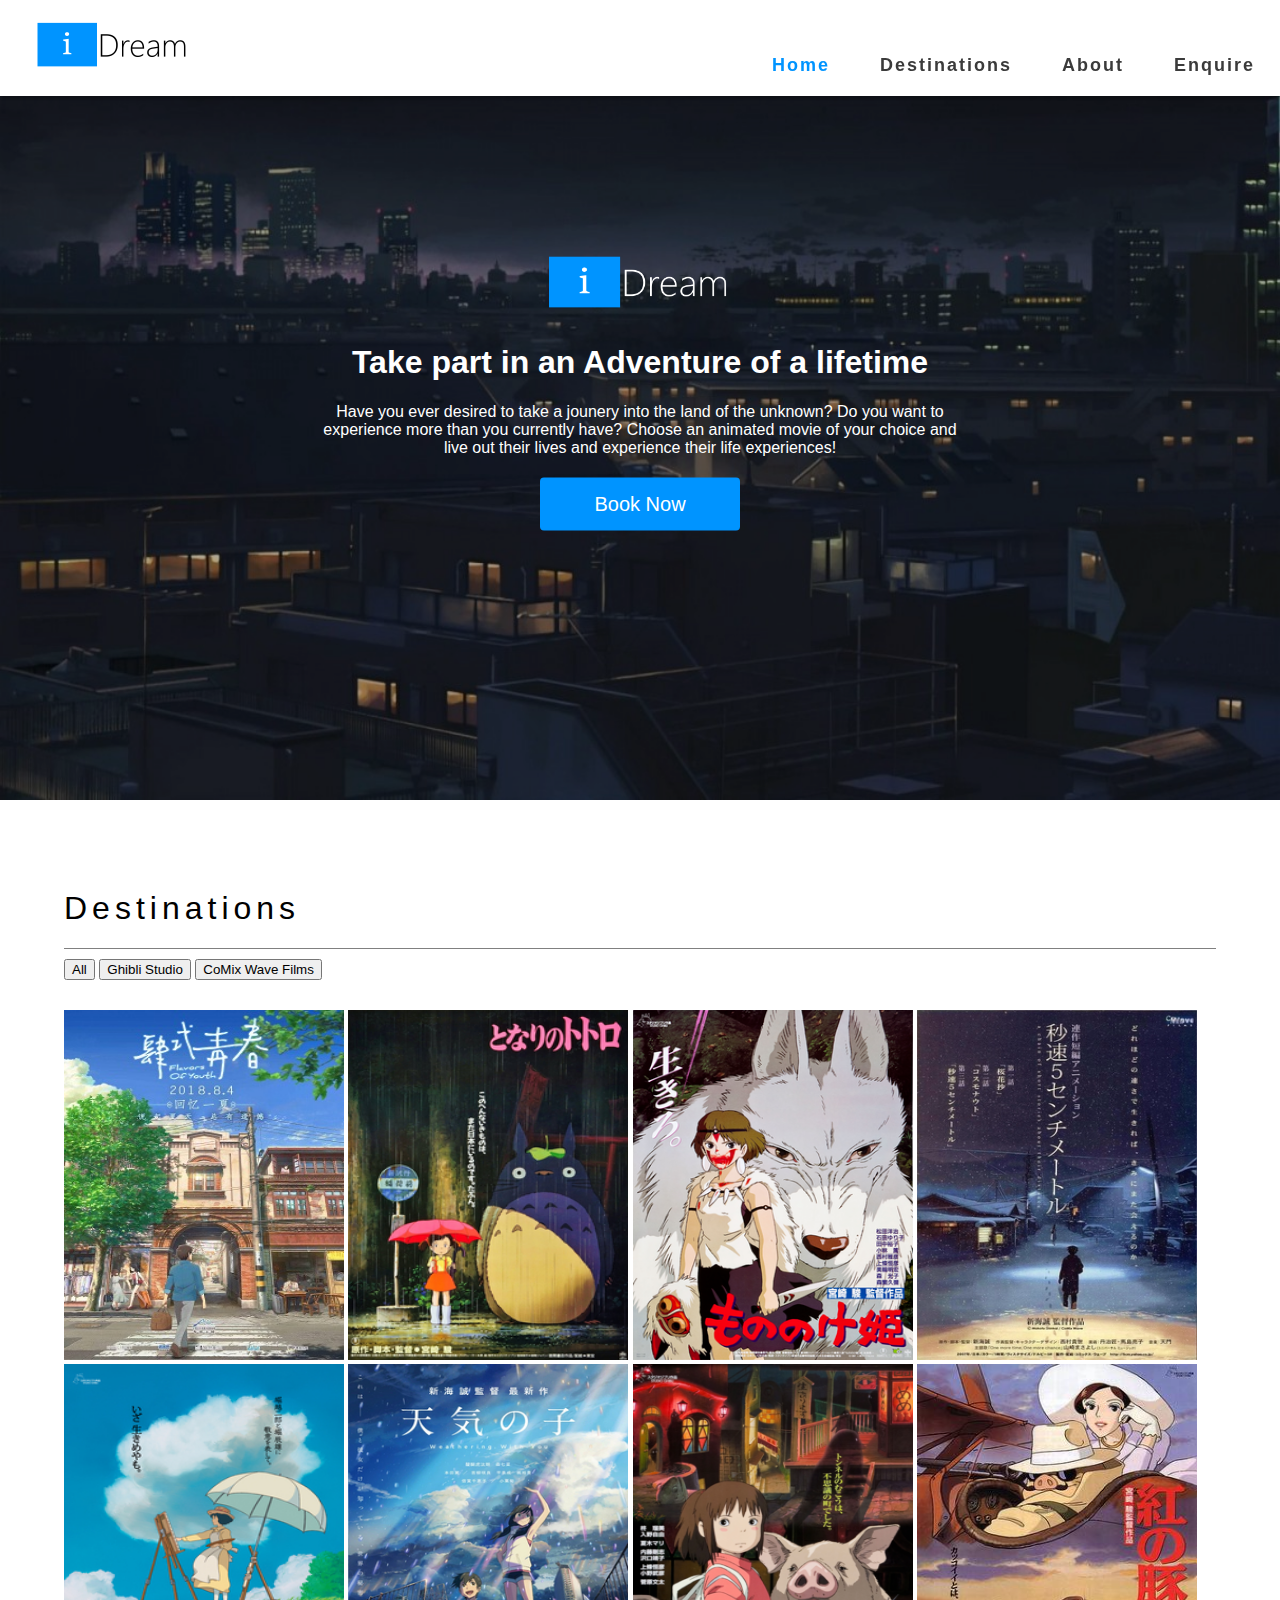
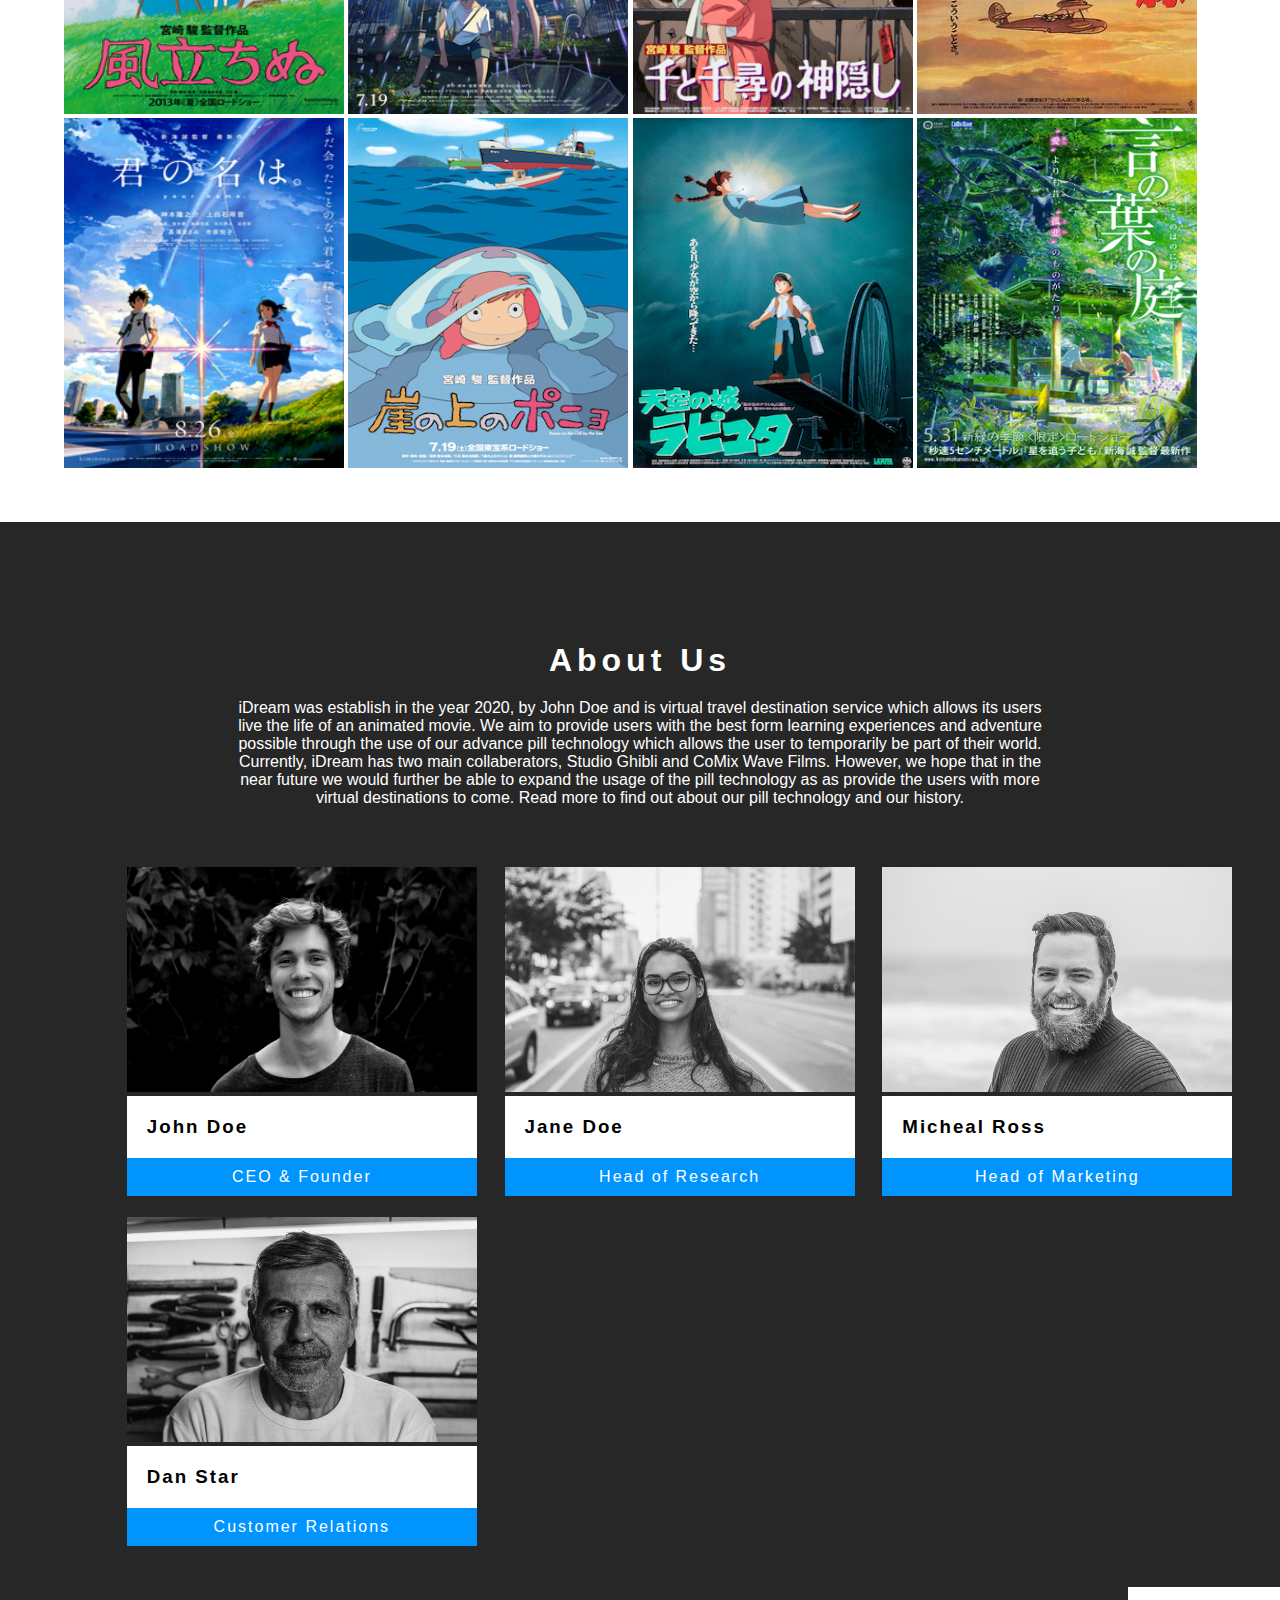
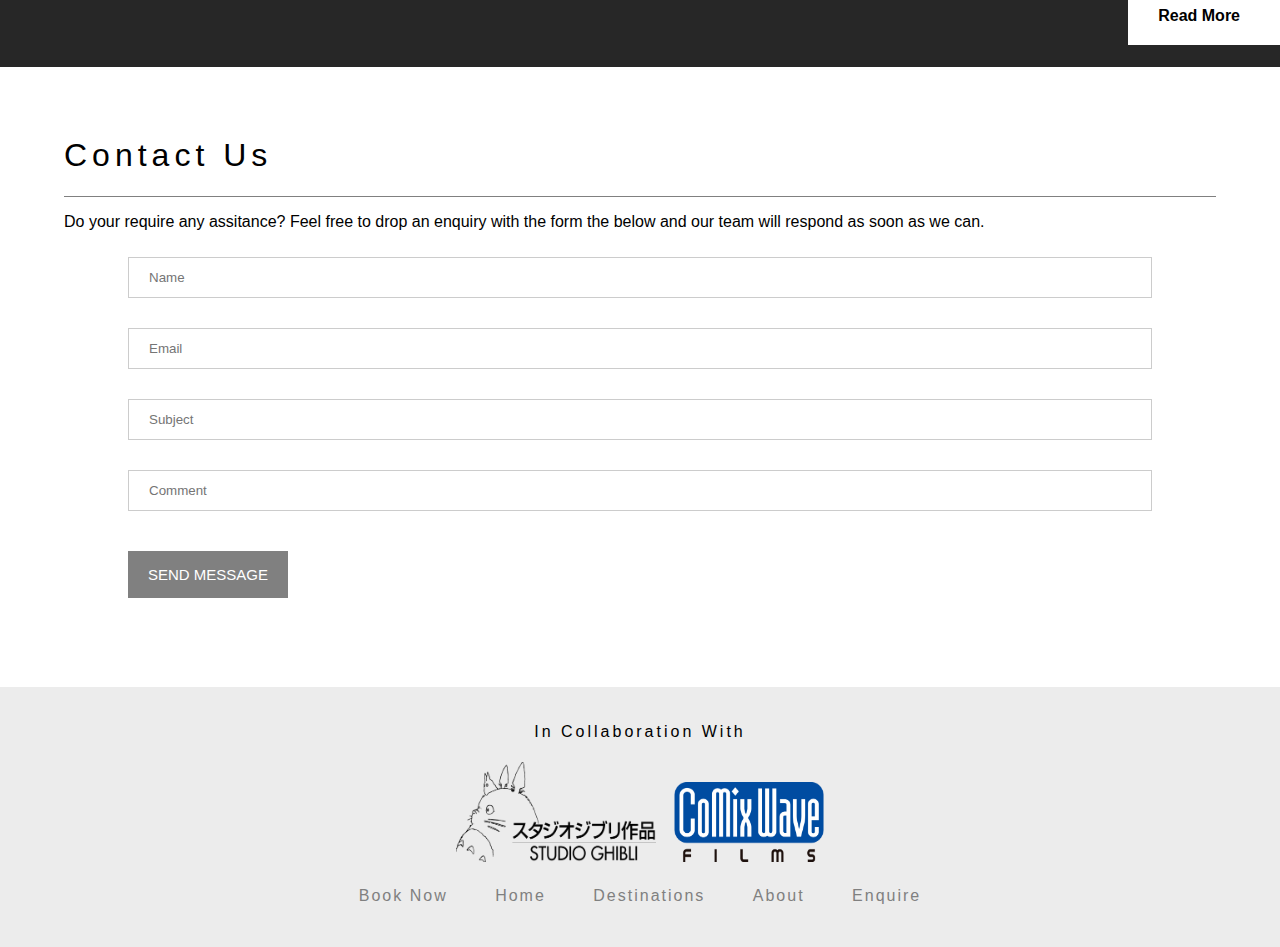
<file: index.html>
<!doctype html>
<!--Bryan Mayson 29259436-->
<html lang = "en">
    <!--Web Template based on https://www.w3schools.com/w3css/tryw3css_templates_architect.htm-->
    <head>
        <meta charset="UTF-8" />
        <title>iDream: Travel to Animated Worlds</title>
        <link href="layout.css" rel="stylesheet" />
        <script src="https://code.jquery.com/jquery-3.5.1.min.js"></script>
    </head>
    
    <body>
        <!-- Flat Menu Navigation-->
        <div class="navigation">
            <p class="logo"><img src="logo.png" alt="Company Logo"/></p>
            <a href="#enquire" title="Enquire" class="links">Enquire</a>
            <a href="#about" title="About" class="links">About</a>
            <a href="#destination" title="Destinations" class="links">Destinations</a>
            <a href="#home" title="Home" class="links">Home</a>
        </div>
        
        <!--Home Section of the Site-->
        <!--Tutorial Used: https://www.w3schools.com/howto/howto_css_image_text.asp-->
        <section id="home">
        <div class="section1">

            <!-- Tutorial Used: https://www.taniarascia.com/crossfade-between-two-images-with-css-animations/-->

            <!--Image obtained from-->
            <!--https://pxhere.com/en/photo/1606043-->
            <img src="background.jpg" class="bottom" alt="background_image1"/>

            <!--Image obtained from-->
            <!--https://pxhere.com/en/photo/1606042-->
            <img src="background2.jpg" class="top" alt="background_image2"/>

            <div class="section1_text">
               <img src="logo2.png" alt="center_logo"/>
               <h1>Take part in an Adventure of a lifetime</h1>
               <p>Have you ever desired to take a jounery into the land of the unknown? Do you want to experience more than you currently have?
                  Choose an animated movie of your choice and live out their lives and experience their life experiences!
               </p>
               <p><button title="Book Now"><span>Book Now</span></button></p>
            </div>
        </div>
        </section>
        
        <!--Destinations Available by the service-->
        <section id="destination">
        <div class="section2">

            <!-- Desintations-->
            <div class="headers">
                <h1>Destinations</h1>
            </div>

            <!-- Filtering Menu-->
            <!-- JS Function Calling based from https://www.w3schools.com/jsref/event_onclick.asp-->
            <div class="filter_options">
                <button onclick="filterall()">All</button>
                <button onclick="filter1()">Ghibli Studio</button>
                <button onclick="filter2()">CoMix Wave Films</button>
            </div>

            <!-- Items containing available destinations -->
            <div class="options">
                <div class="poster2">
                    <!--Image obtained from-->
                    <!--https://en.wikipedia.org/wiki/Flavors_of_Youth#/media/File:Flavors_of_Youth_poster.jpeg-->
                    <p>Flavors of Youth</p>
                    <img src="poster8.jpeg" alt="Flavors of Youth"  class="poster_img"/>
                </div>
                <div class="poster1">
                    <!--Image obtained from-->
                    <!--https://en.wikipedia.org/wiki/My_Neighbor_Totoro#/media/File:My_Neighbor_Totoro_-_Tonari_no_Totoro_(Movie_Poster).jpg-->
                    <p>My Neighbour Totoro</p>
                    <img src="poster1.jpg" alt="My Neighbour Totoro"  class="poster_img"/>
                </div>
                <div class="poster1">
                    <!--Image obtained from-->
                    <!--https://en.wikipedia.org/wiki/Princess_Mononoke#/media/File:Princess_Mononoke_Japanese_poster.png-->
                    <p>Princess Mononoke</p>
                    <img src="poster3.png" alt="Princess Mononoke"  class="poster_img"/>
                </div>
                <div class="poster2">
                    <!--Image obtained from-->
                    <!--https://en.wikipedia.org/wiki/5_Centimeters_per_Second#/media/File:5_Centimeters_Per_Second_poster.jpg-->
                    <p>5 Centimeters Per Second</p>
                    <img src="poster11.jpg" alt="5 Centimeters Per Second"  class="poster_img"/>
                </div>
                <div class="poster1">
                    <!--Image obtained from-->
                    <!--https://en.wikipedia.org/wiki/The_Wind_Rises#/media/File:Kaze_Tachinu_poster.jpg-->
                    <p>The Wind Rises</p>
                    <img src="poster6.jpg" alt="The Wind Rises"  class="poster_img"/>  
                </div>
                <div class="poster2">
                    <!--Image obtained from-->
                    <!--https://en.wikipedia.org/wiki/Weathering_with_You#/media/File:Weathering_with_You_Poster.jpg-->
                    <p>Weathering With You</p>
                    <img src="poster7.jpg" alt="Weathering With You"  class="poster_img"/>
                </div>
                <div class="poster1">
                    <!--Image obtained from-->
                    <!--https://en.wikipedia.org/wiki/Spirited_Away#/media/File:Spirited_Away_Japanese_poster.png-->
                    <p>Spirited Away</p>
                    <img src="poster4.png" alt="Spirited Away"  class="poster_img"/>
                </div>
                <div class="poster1">
                    <!--Image obtained from-->
                    <!--https://en.wikipedia.org/wiki/Porco_Rosso#/media/File:Porco_Rosso_(Movie_Poster).jpg-->
                    <p>Porco Rosso</p>
                    <img src="poster2.jpg" alt="Porco Rosso"  class="poster_img"/>
                </div>
                <div class="poster2">
                    <!--Image obtained from-->
                    <!--https://en.wikipedia.org/wiki/Your_Name#/media/File:Your_Name_poster.png-->
                    <p>Your Name</p>
                    <img src="poster9.png" alt="Your Name"  class="poster_img"/>
                </div>
                <div class="poster1">
                    <!--Image obtained from-->
                    <!--https://en.wikipedia.org/wiki/Ponyo#/media/File:Ponyo_(2008).png-->
                    <p>Ponyo</p>
                    <img src="poster5.png" alt="Ponyo"  class="poster_img"/>
                </div>
                <div class="poster1">
                    <!--Image obtained from-->
                    <!--https://en.wikipedia.org/wiki/Castle_in_the_Sky#/media/File:Castle_in_the_Sky_(1986).png-->
                    <p>Castle in the Sky</p>
                    <img src="poster12.png" alt="Castle in the Sky"  class="poster_img"/>
                </div>
                <div class="poster2">
                    <!--https://en.wikipedia.org/wiki/The_Garden_of_Words#/media/File:Garden_of_Words_poster.png-->
                    <p>The Garden of Words</p>
                    <img src="poster10.png" alt=">The Garden of Words"  class="poster_img"/>
                </div>
            </div>

        </div>
        </section>

        <!--About us Section-->
        <section id="about">
        <div class="section3">
            <h1>About Us</h1>
            <p>
                iDream was establish in the year 2020, by John Doe and is virtual travel destination service which allows its users live the life of an animated movie.
                We aim to provide users with the best form learning experiences and adventure possible through the use of our advance pill technology which allows the user to temporarily be part of their world.
                Currently, iDream has two main collaberators, Studio Ghibli and CoMix Wave Films. However, we hope that in the near future we would further be able to expand the usage of the pill technology as
                as provide the users with more virtual destinations to come. Read more to find out about our pill technology and our history.
            </p>
            
            <!--Employee Profiles-->
            <div class="row_profile">
                <div class="profile">
                    <!--Image obtained from-->
                    <!--https://www.pexels.com/photo/man-young-happy-smiling-91227/-->
                    <img src="profile1.jpg" alt="John"/>
                    <h3>John Doe</h3>
                    <p>CEO & Founder</p>
                </div>
                <div class="profile">
                    <!--Image obtained from-->
                    <!--https://www.pexels.com/photo/woman-wearing-black-eyeglasses-1239291/-->
                    <img src="profile2.jpeg" alt="Jane"/>
                    <h3>Jane Doe</h3>
                    <p>Head of Research</p>
                </div>
                <div class="profile">
                    <!--Image Obtained from-->
                    <!--https://www.pexels.com/photo/man-wearing-black-zip-up-jacket-near-beach-smiling-at-the-photo-736716/-->
                    <img src="profile3.jpg" alt="Mike"/>
                    <h3>Micheal Ross</h3>
                    <p>Head of Marketing</p>
                </div>
                <div class="profile">
                    <!--Image obtained from-->
                    <!--https://www.pexels.com/photo/portrait-photo-of-man-in-white-crew-neck-t-shirt-with-assorted-hand-tools-in-background-1139743/-->
                    <img src="profile4.jpeg" alt="Dan"/>
                    <h3>Dan Star</h3>
                    <p>Customer Relations</p>
                </div>
            </div>
            <div class="readmore">
                <a href="" title="Read More">Read More</a>
            </div>
        </div>
        </section> 

        <!--Enquiry Section-->
        <section id="enquire">
        <div class="section4">
            
            <div class="headers">
                <h1>Contact Us</h1>
            </div>

            <p>Do your require any assitance? Feel free to drop an enquiry with the form the below and our team will respond as soon as we can.</p>
            <form action="/action_page.php" target="_blank">
            <input class="input_bar" type="text" placeholder="Name" required name="Name">
            <input class="input_bar" type="text" placeholder="Email" required name="Email">
            <input class="input_bar" type="text" placeholder="Subject" required name="Subject">
            <input class="input_bar" type="text" placeholder="Comment" required name="Comment">
            <button class="submit_button" type="submit">
                 SEND MESSAGE
            </button>
            </form>
        </div>

        <!--Footer: Collaberations and Partners-->
        <div class="section5">
            <p>In Collaboration With</p>
            <p>
                <!--Image obtained from-->
                <!--https://en.wikipedia.org/wiki/Studio_Ghibli#/media/File:Studio_Ghibli_logo.svg-->
                <a href="http://www.ghibli.jp/" title="Studio Ghilbi"><img class="ghibli" src="ghibli.png" alt="Studio Ghibli Logo"/></a>

                <!--Image obtained from-->
                <!--https://en.wikipedia.org/wiki/CoMix_Wave_Films#/media/File:CoMix_Wave_Films_logo.svg-->
                <a href="https://www.cwfilms.jp/en/" title="CoMix Wave Films"><img class="comix" src="comix.png" alt="CoMix Films Logo"/></a>
            </p>
            <!--Bottom Navigation Menu-->
            <div class="bottomnav">
                <a href="#book" title="Book Now">Book Now</a>
                <a href="#home" title="Home">Home</a>
                <a href="#destinations" title="Destinations">Destinations</a>
                <a href="#about" title="About">About</a>
                <a href="#enquire" title="Enquire">Enquire</a>
            </div>
        </div>
        </section>

        <script src="script.js"></script>


        
    </body>

</html>
</file>
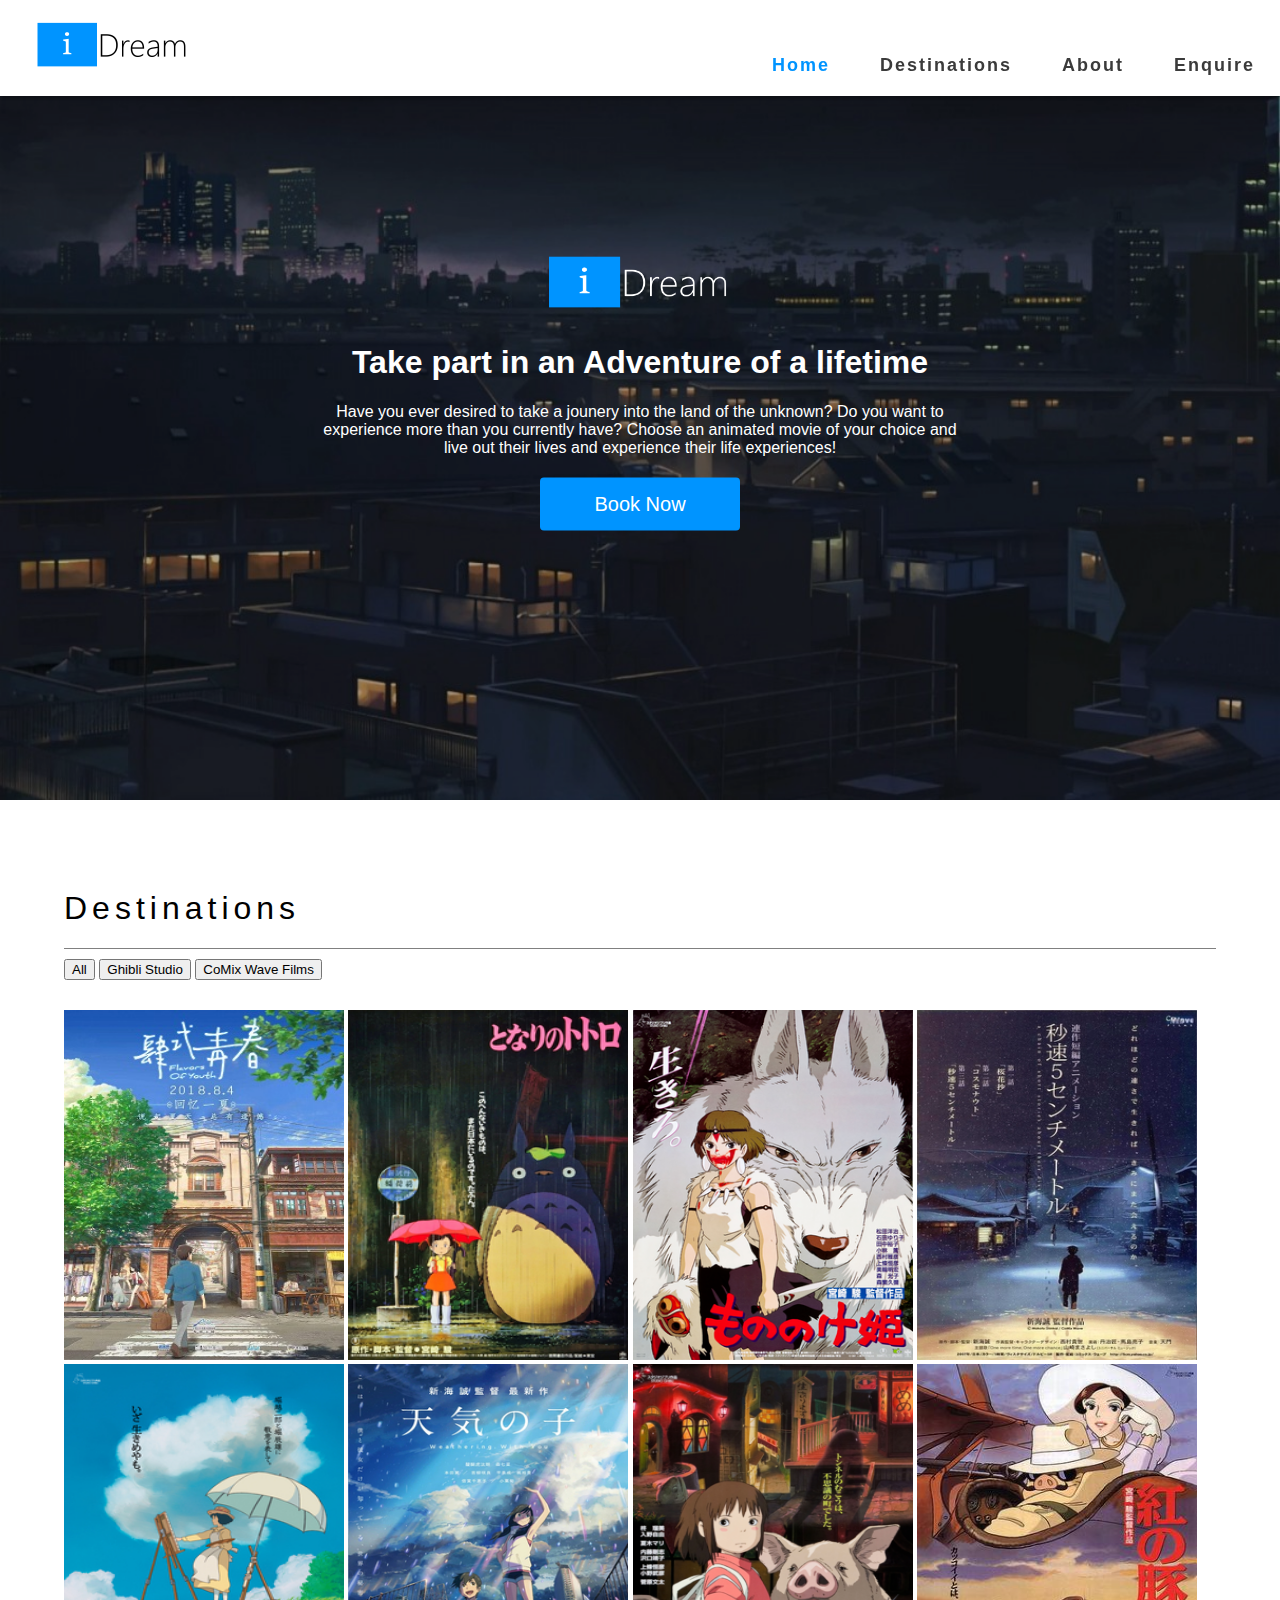
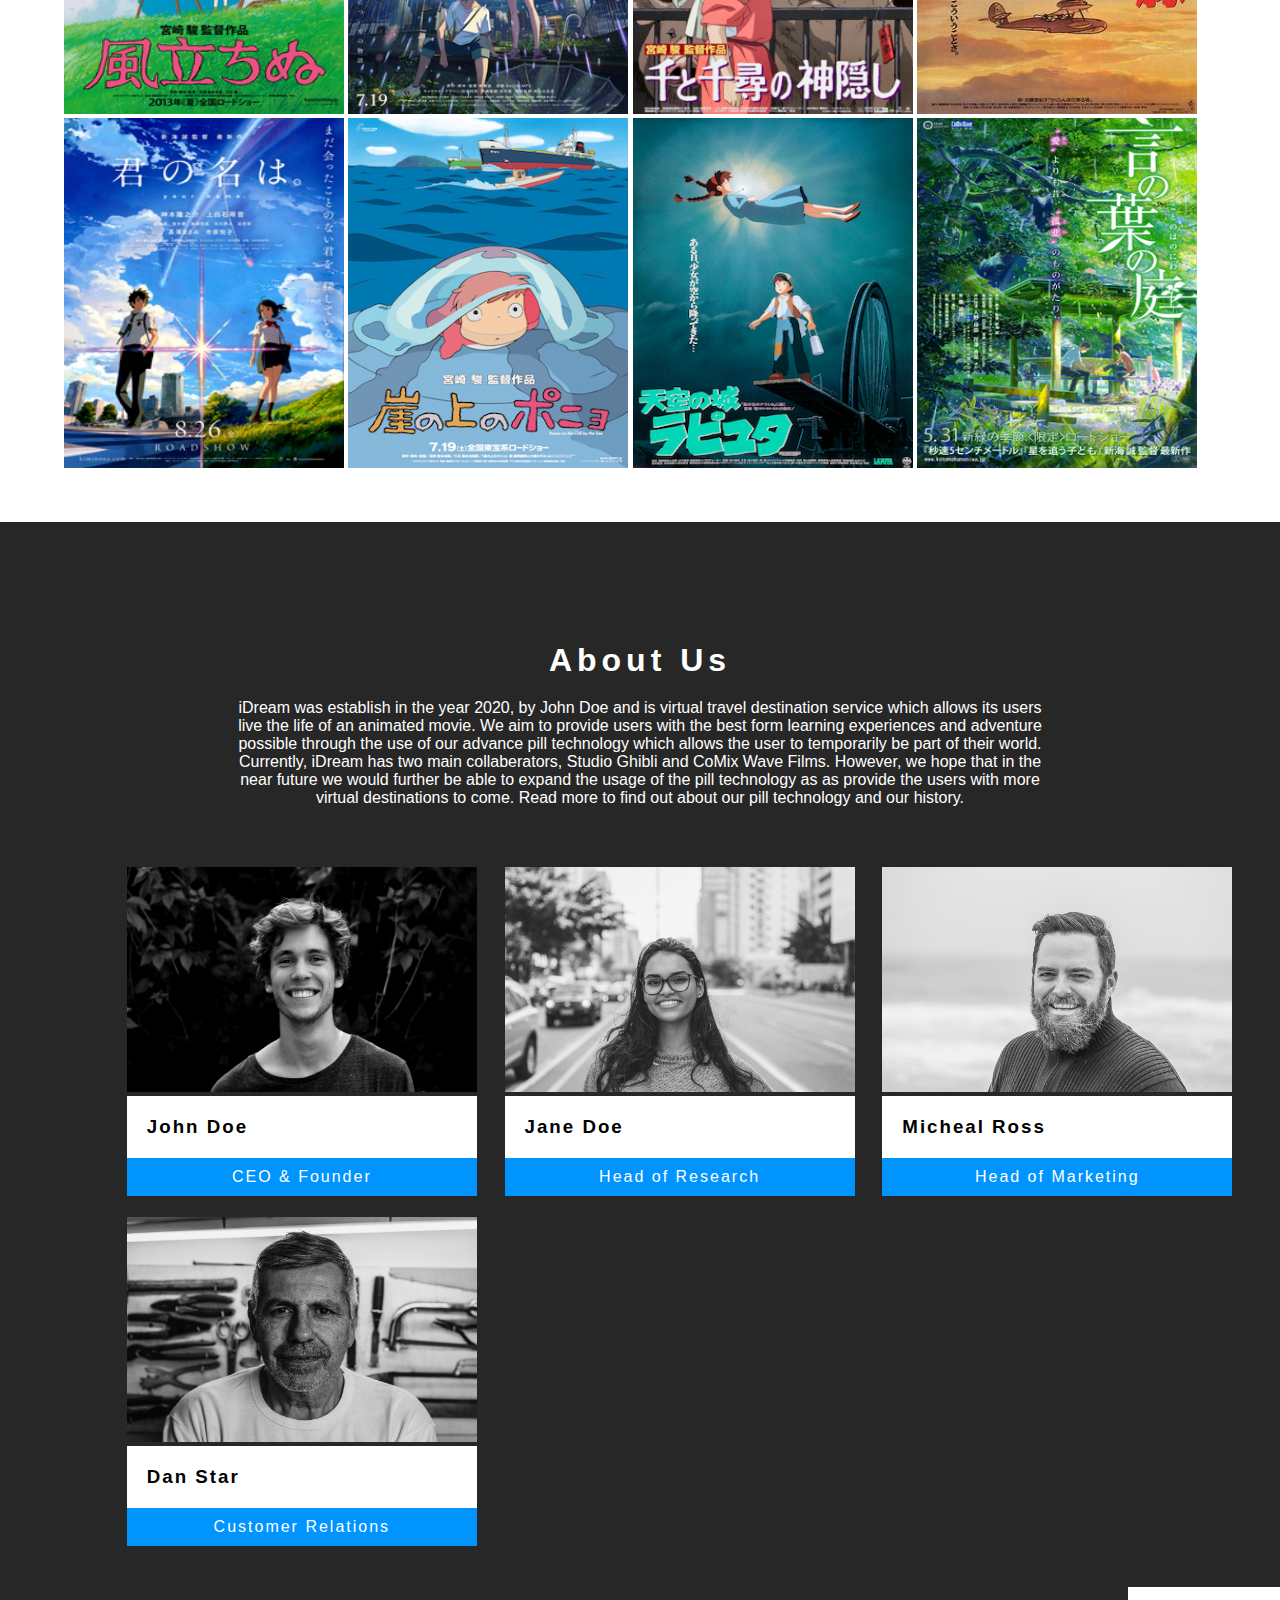
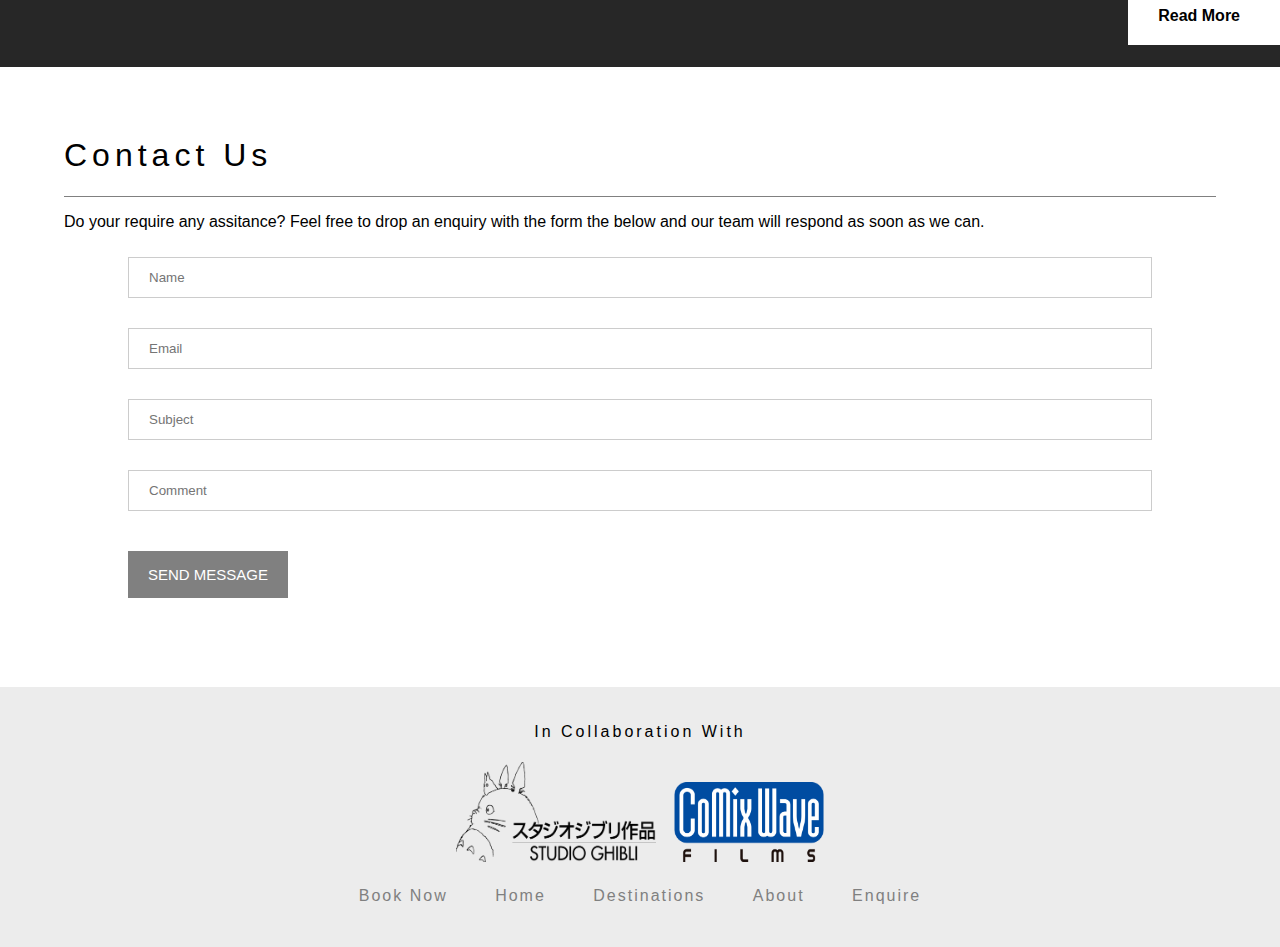
<file: site.html>
<!doctype html>
<!--Bryan Mayson 29259436-->
<html lang = "en">
    <!--Web Template based on https://www.w3schools.com/w3css/tryw3css_templates_architect.htm-->
    <head>
        <meta charset="UTF-8" />
        <title>iDream: Travel to Animated Worlds</title>
        <link href="layout.css" rel="stylesheet" />
        <script src="https://code.jquery.com/jquery-3.5.1.min.js"></script>
    </head>
    
    <body>
        <!-- Flat Menu Navigation-->
        <div class="navigation">
            <p class="logo"><img src="logo.png" alt="Company Logo"/></p>
            <a href="#enquire" title="Enquire" class="links">Enquire</a>
            <a href="#about" title="About" class="links">About</a>
            <a href="#destination" title="Destinations" class="links">Destinations</a>
            <a href="#home" title="Home" class="links">Home</a>
        </div>
        
        <!--Home Section of the Site-->
        <!--Tutorial Used: https://www.w3schools.com/howto/howto_css_image_text.asp-->
        <section id="home">
        <div class="section1">

            <!-- Tutorial Used: https://www.taniarascia.com/crossfade-between-two-images-with-css-animations/-->

            <!--Image obtained from-->
            <!--https://pxhere.com/en/photo/1606043-->
            <img src="background.jpg" class="bottom" alt="background_image1"/>

            <!--Image obtained from-->
            <!--https://pxhere.com/en/photo/1606042-->
            <img src="background2.jpg" class="top" alt="background_image2"/>

            <div class="section1_text">
               <img src="logo2.png" alt="center_logo"/>
               <h1>Take part in an Adventure of a lifetime</h1>
               <p>Have you ever desired to take a jounery into the land of the unknown? Do you want to experience more than you currently have?
                  Choose an animated movie of your choice and live out their lives and experience their life experiences!
               </p>
               <p><button title="Book Now"><span>Book Now</span></button></p>
            </div>
        </div>
        </section>
        
        <!--Destinations Available by the service-->
        <section id="destination">
        <div class="section2">

            <!-- Desintations-->
            <div class="headers">
                <h1>Destinations</h1>
            </div>

            <!-- Filtering Menu-->
            <!-- JS Function Calling based from https://www.w3schools.com/jsref/event_onclick.asp-->
            <div class="filter_options">
                <button onclick="filterall()">All</button>
                <button onclick="filter1()">Ghibli Studio</button>
                <button onclick="filter2()">CoMix Wave Films</button>
            </div>

            <!-- Items containing available destinations -->
            <div class="options">
                <div class="poster2">
                    <!--Image obtained from-->
                    <!--https://en.wikipedia.org/wiki/Flavors_of_Youth#/media/File:Flavors_of_Youth_poster.jpeg-->
                    <p>Flavors of Youth</p>
                    <img src="poster8.jpeg" alt="Flavors of Youth"  class="poster_img"/>
                </div>
                <div class="poster1">
                    <!--Image obtained from-->
                    <!--https://en.wikipedia.org/wiki/My_Neighbor_Totoro#/media/File:My_Neighbor_Totoro_-_Tonari_no_Totoro_(Movie_Poster).jpg-->
                    <p>My Neighbour Totoro</p>
                    <img src="poster1.jpg" alt="My Neighbour Totoro"  class="poster_img"/>
                </div>
                <div class="poster1">
                    <!--Image obtained from-->
                    <!--https://en.wikipedia.org/wiki/Princess_Mononoke#/media/File:Princess_Mononoke_Japanese_poster.png-->
                    <p>Princess Mononoke</p>
                    <img src="poster3.png" alt="Princess Mononoke"  class="poster_img"/>
                </div>
                <div class="poster2">
                    <!--Image obtained from-->
                    <!--https://en.wikipedia.org/wiki/5_Centimeters_per_Second#/media/File:5_Centimeters_Per_Second_poster.jpg-->
                    <p>5 Centimeters Per Second</p>
                    <img src="poster11.jpg" alt="5 Centimeters Per Second"  class="poster_img"/>
                </div>
                <div class="poster1">
                    <!--Image obtained from-->
                    <!--https://en.wikipedia.org/wiki/The_Wind_Rises#/media/File:Kaze_Tachinu_poster.jpg-->
                    <p>The Wind Rises</p>
                    <img src="poster6.jpg" alt="The Wind Rises"  class="poster_img"/>  
                </div>
                <div class="poster2">
                    <!--Image obtained from-->
                    <!--https://en.wikipedia.org/wiki/Weathering_with_You#/media/File:Weathering_with_You_Poster.jpg-->
                    <p>Weathering With You</p>
                    <img src="poster7.jpg" alt="Weathering With You"  class="poster_img"/>
                </div>
                <div class="poster1">
                    <!--Image obtained from-->
                    <!--https://en.wikipedia.org/wiki/Spirited_Away#/media/File:Spirited_Away_Japanese_poster.png-->
                    <p>Spirited Away</p>
                    <img src="poster4.png" alt="Spirited Away"  class="poster_img"/>
                </div>
                <div class="poster1">
                    <!--Image obtained from-->
                    <!--https://en.wikipedia.org/wiki/Porco_Rosso#/media/File:Porco_Rosso_(Movie_Poster).jpg-->
                    <p>Porco Rosso</p>
                    <img src="poster2.jpg" alt="Porco Rosso"  class="poster_img"/>
                </div>
                <div class="poster2">
                    <!--Image obtained from-->
                    <!--https://en.wikipedia.org/wiki/Your_Name#/media/File:Your_Name_poster.png-->
                    <p>Your Name</p>
                    <img src="poster9.png" alt="Your Name"  class="poster_img"/>
                </div>
                <div class="poster1">
                    <!--Image obtained from-->
                    <!--https://en.wikipedia.org/wiki/Ponyo#/media/File:Ponyo_(2008).png-->
                    <p>Ponyo</p>
                    <img src="poster5.png" alt="Ponyo"  class="poster_img"/>
                </div>
                <div class="poster1">
                    <!--Image obtained from-->
                    <!--https://en.wikipedia.org/wiki/Castle_in_the_Sky#/media/File:Castle_in_the_Sky_(1986).png-->
                    <p>Castle in the Sky</p>
                    <img src="poster12.png" alt="Castle in the Sky"  class="poster_img"/>
                </div>
                <div class="poster2">
                    <!--https://en.wikipedia.org/wiki/The_Garden_of_Words#/media/File:Garden_of_Words_poster.png-->
                    <p>The Garden of Words</p>
                    <img src="poster10.png" alt=">The Garden of Words"  class="poster_img"/>
                </div>
            </div>

        </div>
        </section>

        <!--About us Section-->
        <section id="about">
        <div class="section3">
            <h1>About Us</h1>
            <p>
                iDream was establish in the year 2020, by John Doe and is virtual travel destination service which allows its users live the life of an animated movie.
                We aim to provide users with the best form learning experiences and adventure possible through the use of our advance pill technology which allows the user to temporarily be part of their world.
                Currently, iDream has two main collaberators, Studio Ghibli and CoMix Wave Films. However, we hope that in the near future we would further be able to expand the usage of the pill technology as
                as provide the users with more virtual destinations to come. Read more to find out about our pill technology and our history.
            </p>
            
            <!--Employee Profiles-->
            <div class="row_profile">
                <div class="profile">
                    <!--Image obtained from-->
                    <!--https://www.pexels.com/photo/man-young-happy-smiling-91227/-->
                    <img src="profile1.jpg" alt="John"/>
                    <h3>John Doe</h3>
                    <p>CEO & Founder</p>
                </div>
                <div class="profile">
                    <!--Image obtained from-->
                    <!--https://www.pexels.com/photo/woman-wearing-black-eyeglasses-1239291/-->
                    <img src="profile2.jpeg" alt="Jane"/>
                    <h3>Jane Doe</h3>
                    <p>Head of Research</p>
                </div>
                <div class="profile">
                    <!--Image Obtained from-->
                    <!--https://www.pexels.com/photo/man-wearing-black-zip-up-jacket-near-beach-smiling-at-the-photo-736716/-->
                    <img src="profile3.jpg" alt="Mike"/>
                    <h3>Micheal Ross</h3>
                    <p>Head of Marketing</p>
                </div>
                <div class="profile">
                    <!--Image obtained from-->
                    <!--https://www.pexels.com/photo/portrait-photo-of-man-in-white-crew-neck-t-shirt-with-assorted-hand-tools-in-background-1139743/-->
                    <img src="profile4.jpeg" alt="Dan"/>
                    <h3>Dan Star</h3>
                    <p>Customer Relations</p>
                </div>
            </div>
            <div class="readmore">
                <a href="" title="Read More">Read More</a>
            </div>
        </div>
        </section> 

        <!--Enquiry Section-->
        <section id="enquire">
        <div class="section4">
            
            <div class="headers">
                <h1>Contact Us</h1>
            </div>

            <p>Do your require any assitance? Feel free to drop an enquiry with the form the below and our team will respond as soon as we can.</p>
            <form action="/action_page.php" target="_blank">
            <input class="input_bar" type="text" placeholder="Name" required name="Name">
            <input class="input_bar" type="text" placeholder="Email" required name="Email">
            <input class="input_bar" type="text" placeholder="Subject" required name="Subject">
            <input class="input_bar" type="text" placeholder="Comment" required name="Comment">
            <button class="submit_button" type="submit">
                 SEND MESSAGE
            </button>
            </form>
        </div>

        <!--Footer: Collaberations and Partners-->
        <div class="section5">
            <p>In Collaboration With</p>
            <p>
                <!--Image obtained from-->
                <!--https://en.wikipedia.org/wiki/Studio_Ghibli#/media/File:Studio_Ghibli_logo.svg-->
                <a href="http://www.ghibli.jp/" title="Studio Ghilbi"><img class="ghibli" src="ghibli.png" alt="Studio Ghibli Logo"/></a>

                <!--Image obtained from-->
                <!--https://en.wikipedia.org/wiki/CoMix_Wave_Films#/media/File:CoMix_Wave_Films_logo.svg-->
                <a href="https://www.cwfilms.jp/en/" title="CoMix Wave Films"><img class="comix" src="comix.png" alt="CoMix Films Logo"/></a>
            </p>
            <!--Bottom Navigation Menu-->
            <div class="bottomnav">
                <a href="#book" title="Book Now">Book Now</a>
                <a href="#home" title="Home">Home</a>
                <a href="#destinations" title="Destinations">Destinations</a>
                <a href="#about" title="About">About</a>
                <a href="#enquire" title="Enquire">Enquire</a>
            </div>
        </div>
        </section>

        <script src="script.js"></script>


        
    </body>

</html>
</file>
<file: layout.css>
body{
    font-family:"Segoe UI",Arial,sans-serif;
    margin:0;
}

html {
    /* Smooth Scrolling Navigation: https://www.w3schools.com/howto/howto_css_smooth_scroll.asp*/
    scroll-behavior: smooth;
  }

/* Navigation Menu*/
.navigation{
    background-color: #ffffff;
    position: fixed;
    top: 0;
    width: 100%;
    left:0;
    box-shadow: 0 5px 2px -2px rgba(0,0,0,.2); /*Creates shadow effect on navbar*/
    z-index: 1;/*place ontop of everything else*/
}

.logo{
    float:left;
    display:block;
    padding-left: 30px;
}

.logo img{
    height: 60px;
}

.navigation a{
    float: right;
    display: block;
    text-align: center;
    font-size: 18px;
    margin-top: 40px;
    margin-left: 5px;
    margin-right: 5px;
    padding: 15px 20px;
    text-decoration: none;
    font-weight: bold;
    letter-spacing: 2px;
}

/* Section not currently at*/
.links {
    color: #3b3b3b;
    transition: 0.3s;
}
.links:hover{
    color:#0094FF;   
}



/*Section1 of the Site*/
.section1{
    display: block;
    position: relative;
    height: 800px;
}

/*Cross Fading Animation: https://www.taniarascia.com/crossfade-between-two-images-with-css-animations/*/
.top,.bottom{
    height:800px;
    width: 100%;
    filter: brightness(70%);
    position:absolute;
}
.top {
    animation-name: fade;
    animation-timing-function: ease-in-out;
    animation-iteration-count: infinite;
    animation-duration: 10s;
    animation-direction: alternate;
  }
  
@keyframes fade {
    0% {
      opacity: 1;
    }
    25% {
      opacity: 1;
    }
    75% {
      opacity: 0;
    }
    100% {
      opacity: 0;
    }
}

.section1_text img{
    height: 70px;
    width: 200px;
}
.section1_text{
    position: absolute;
    top: 50%;
    left:50%;
    transform: translate(-50%, -50%);
    text-align: center;
    color: #FFFFFF;
}

/*
    Animate the button press
    https://www.w3schools.com/howto/howto_css_animate_buttons.asp
*/
.section1 button {
    border-radius: 4px;
    background-color: #0094FF;
    border: none;
    color: #FFFFFF;
    text-align: center;
    font-size: 20px;
    padding: 15px;
    width: 200px;
    transition: all 0.5s;
    cursor: pointer;
    margin: 5px;
  }
  
  .section1 span {
    cursor: pointer;
    display: inline-block;
    position: relative;
    transition: 0.5s;
  }
  
  .section1 button span:after {
    content: '\00bb';
    position: absolute;
    opacity: 0;
    top: 0;
    right: -20px;
    transition: 0.5s;
  }
  
  .section1 button:hover span {
    padding-right: 25px;
  }
  
  .section1 button:hover span:after {
    opacity: 1;
    right: 0;
  }

/* 
    Section Headings

    .headers represent the style used for section headers
    as seen in Destinations and About Us
 */
.headers{
    display: block;
    margin-left: 5%;
    margin-top: 50px;
    width: 90%;
    border-bottom: 1px solid grey;
}
.headers h1{
    font-weight: normal;
    letter-spacing: 5px;
}

/* Desitnations Section */
.section2{
    /* Reposition the contents wihtin the destination section */
    padding-top: 40px;
    margin-bottom: 50px;
}
.filter_options{
    /* Repositioning the filter_options bar */
    margin-top: 10px;
    margin-left: 5%;
}

.options{
    /* Repositioning container containing all the avaialble destinations */
    margin-top: 30px;
    margin-left: 5%;
    width: 90%;
}

.poster1,.poster2{
    /* 
        Allows each destination(div containers) to be lined up together
    */
    display: inline-table;
}

.poster1 p,.poster2 p{
    text-align: center;
    position: absolute;
    color: #FFFFFF;
    height: 190px;
    width: 280px;
    padding-top: 160px;
    margin: 0px;
    font-size: 0;
}


.poster1 p:hover,.poster2 p:hover{
    /* 
        Highlights the posters and displays the text when it is hovered on
    */
    font-size: 20px;
    transition: 0.3s;
    display: block;
    background-color:#0000009c;
}
.poster_img{
    /*
        The fixed size of pictures representing the available destinations
    */
    height: 350px;
    width: 280px;
}

/*About us section*/
.section3{
    background-color: rgb(39, 39, 39);
    background-size: 100%;
}

.section3 h1{
    /*
        About Us header
    */
    margin: 10px;
    padding-top: 120px;
    color: white;
    text-align: center;
    letter-spacing: 5px;
}

.section3 h2{
    color: white;
    font-weight: normal;
    letter-spacing: 2px;
    text-align: center;
}

.section3 p{
    /*
        About Us Content
    */
    margin: 100px;
    margin-bottom: 30px;
    margin-top: 20px;
    text-align: center;
    color: white;
    padding-left: 10%;
    padding-right: 10%;
}

.row_profile{
    /*
        sets the section which contains the profile of the employees 
    */
    padding-top: 30px;
    padding-left: 9%;
    align-content: center;
}
.profile{
    /*
        The structure of a profile item
    */
    height: 350px;
    width: 350px;
    letter-spacing: 2px;
    display: inline-block;
    margin-left: 1%;
    margin-right: 1%;
}
.profile h3{
    display: flex;
    background-color: white;
    margin: 0px;
    padding: 20px;
}
.profile p{
    text-align: center;
    margin: 0px;
    padding: 10px;
    background-color: #0094FF;
}
.profile img{  
    height: 225px;
    width: 100%;
    margin: 0px;
    padding: 0px;
    filter: grayscale(90);
}

.readmore{
    /*
        Read More Button
    */
    width: 100%;
    padding-top: 20px;
    height: 80px;
}

.readmore a{
    text-align: center;
    float: right;
    background-color: white;
    color: black;
    padding: 20px;
    padding-right: 40px;
    padding-left: 30px;
    text-decoration: none;
    font-weight: bold;
    transition: 0.5s;
}

.readmore a:hover{
    padding-left: 60px;
    padding-right: 60px;
    background-color:#0094FF;
    color: #FFFFFF;
}

/* Contact Us Section */
.section4{
    padding-top: 20px;
    height: 600px;
}

.section4 p{
    margin-left: 5%;

}
.input_bar{
    /* Style of input elements */
    margin-left: 8%;
    width: 85%;
    margin-top: 10px;
    margin-bottom: 20px;
}

.input_bar[type=text] {
    width: 80%;
    padding: 12px 20px;
    margin-left: 10%;
    box-sizing: border-box;
    border: 1px solid #ccc;
    transition: 0.5s;
    outline: none;
  }
  
.input_bar[type=text]:focus {
    border: 1px solid #0094FF;
}

.submit_button{
    margin-left: 10%;
    margin-top: 20px;
    margin-bottom: 20px;
    background-color: grey;
    border: none;
    color: white;
    padding: 15px 20px;
    text-align: center;
    text-decoration: none;
    display: inline-block;
    font-size: 15px;
    transition: 0.3s;
}

.submit_button:hover{
    background-color:#0094FF;
    border: 3px solid #ccc;
}

/*
    The footer element which contains the collaborators and the bottom menu
*/
.section5{
    height: 240px;
    padding-top: 20px;
    text-align: center;
    letter-spacing: 3px;
    background-color: rgb(236, 236, 236);
}
/*
    Redjusting the collaborator's logo
*/
.ghibli{
    height: 100px;
    width: 200px;
    margin: 5px;
}
.comix{
    height: 80px;
    width: 150px;
    margin: 5px;
}

/*
    Bottom Navigation bar
*/
.bottomnav a{
    text-decoration:  none;
    color: grey;
    letter-spacing: 2px;
    margin: 20px;
}
.bottomnav a:hover{
    color: #0094FF;
}
</file>
